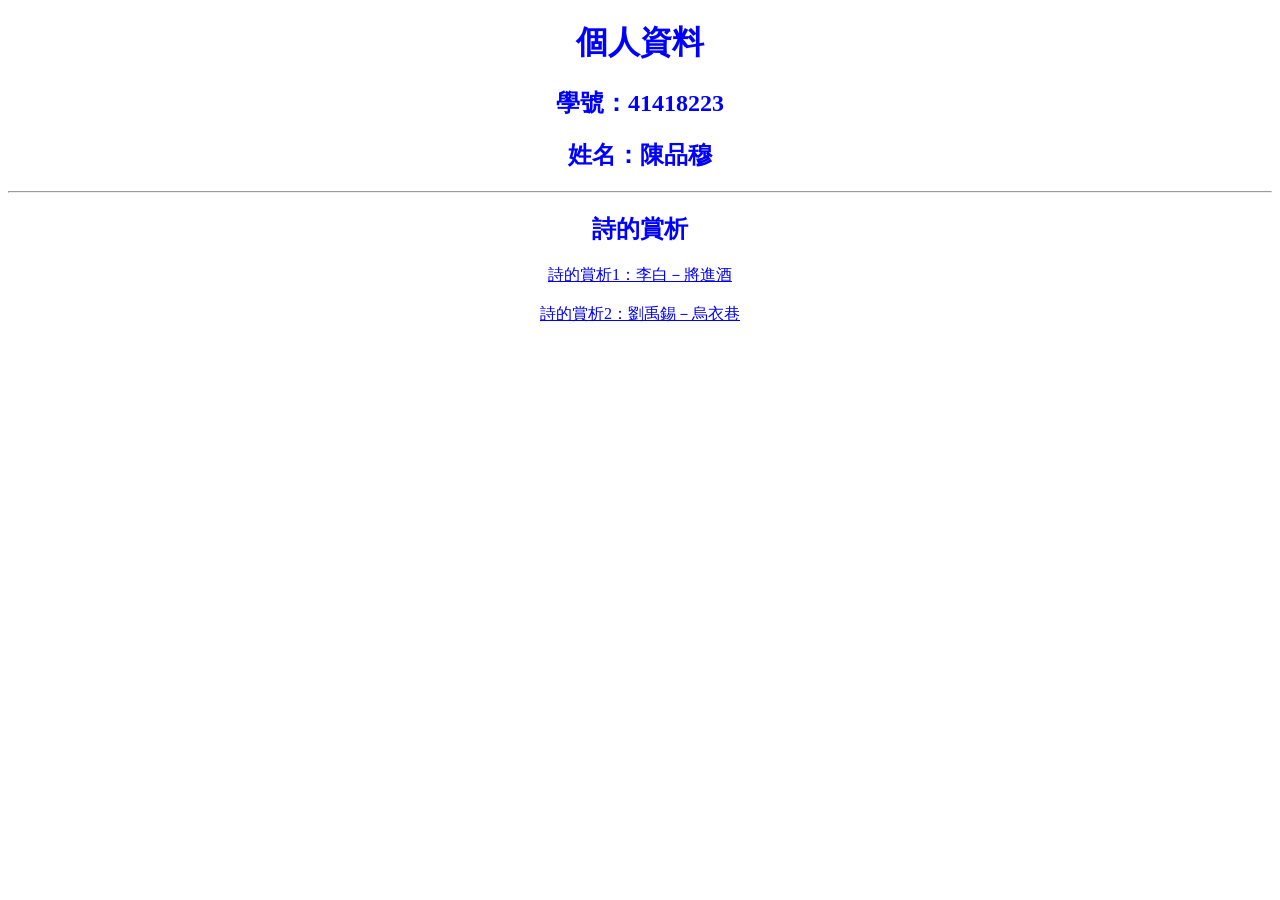
<file: index.html>
<!DOCTYPE html>
<html>
<head>
    <meta charset="UTF-8">
    <title>我的個人網頁</title>
</head>

<body style="text-align:center; color:blue;">

    <h1>個人資料</h1>

    <h2>學號：41418223</h2>
    <h2>姓名：陳品穆</h2>

    <hr>

    <h2>詩的賞析</h2>

    <a href="poem1.html">詩的賞析1：李白－將進酒</a>

    <br><br>

    <a href="poem2.html">詩的賞析2：劉禹錫－烏衣巷</a>

</body>
</html>
</file>
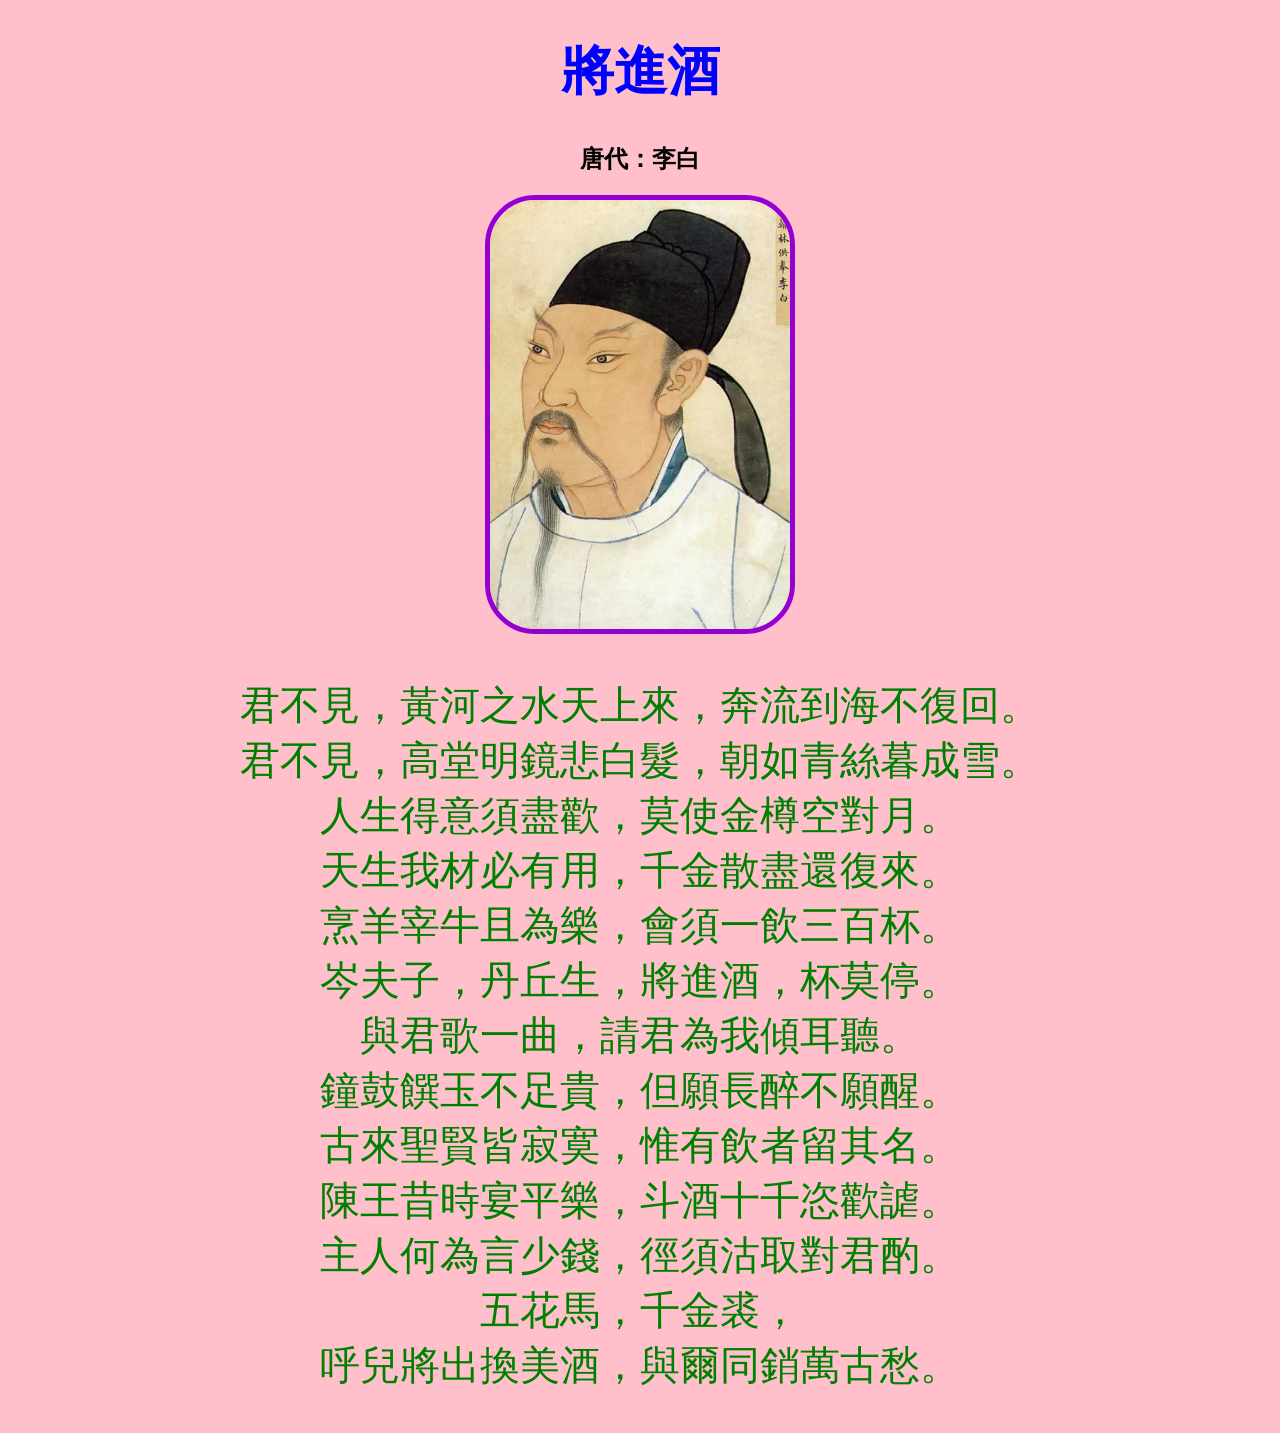
<file: poem1.html>
<!DOCTYPE html>
<html>
<head>
    <meta charset="UTF-8">
    <title>李白－將進酒</title>

    <style>
        body {
            background-color: pink;
            text-align: center;
        }

        h1 {
            color: blue;
            font-size: 40pt;
        }

        p {
            color: green;
            font-size: 30pt;
        }

        img {
            width: 300px;
            border: 5px solid darkviolet;
            border-radius: 50px;
        }
    </style>
</head>

<body>

    <h1>將進酒</h1>

    <h2>唐代：李白</h2>

    <img src="libai.jpg" alt="李白畫像">

    <p>
        君不見，黃河之水天上來，奔流到海不復回。<br>
        君不見，高堂明鏡悲白髮，朝如青絲暮成雪。<br>
        人生得意須盡歡，莫使金樽空對月。<br>
        天生我材必有用，千金散盡還復來。<br>
        烹羊宰牛且為樂，會須一飲三百杯。<br>
        岑夫子，丹丘生，將進酒，杯莫停。<br>
        與君歌一曲，請君為我傾耳聽。<br>
        鐘鼓饌玉不足貴，但願長醉不願醒。<br>
        古來聖賢皆寂寞，惟有飲者留其名。<br>
        陳王昔時宴平樂，斗酒十千恣歡謔。<br>
        主人何為言少錢，徑須沽取對君酌。<br>
        五花馬，千金裘，<br>
        呼兒將出換美酒，與爾同銷萬古愁。
    </p>

</body>
</html>
</file>
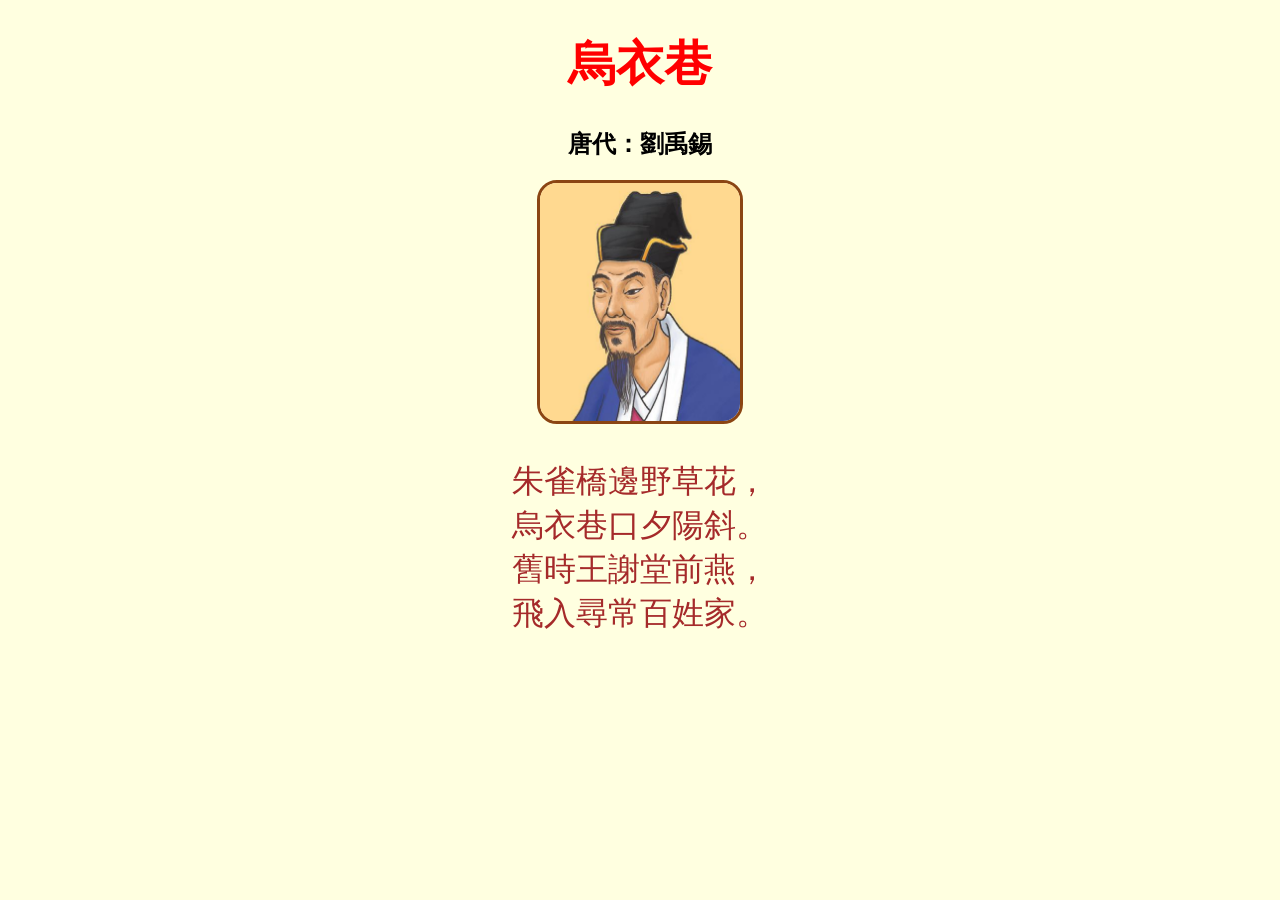
<file: poem2.html>
<!DOCTYPE html>
<html>
<head>
    <meta charset="UTF-8">
    <title>劉禹錫－烏衣巷</title>

    <link rel="stylesheet" href="style.css">
</head>

<body>

    <h1>烏衣巷</h1>

    <h2>唐代：劉禹錫</h2>

    <img src="liuyuxi.jpg" alt="劉禹錫畫像">

    <p>
        朱雀橋邊野草花，<br>
        烏衣巷口夕陽斜。<br>
        舊時王謝堂前燕，<br>
        飛入尋常百姓家。
    </p>

</body>
</html>
</file>
<file: style.css>
body {
    background-color: lightyellow;
    text-align: center;
}

h1 {
    color: red;
    font-size: 36pt;
}

p {
    color: brown;
    font-size: 24pt;
}

img {
    width: 200px;
    border: 3px solid saddlebrown;
    border-radius: 20px;
}
</file>
